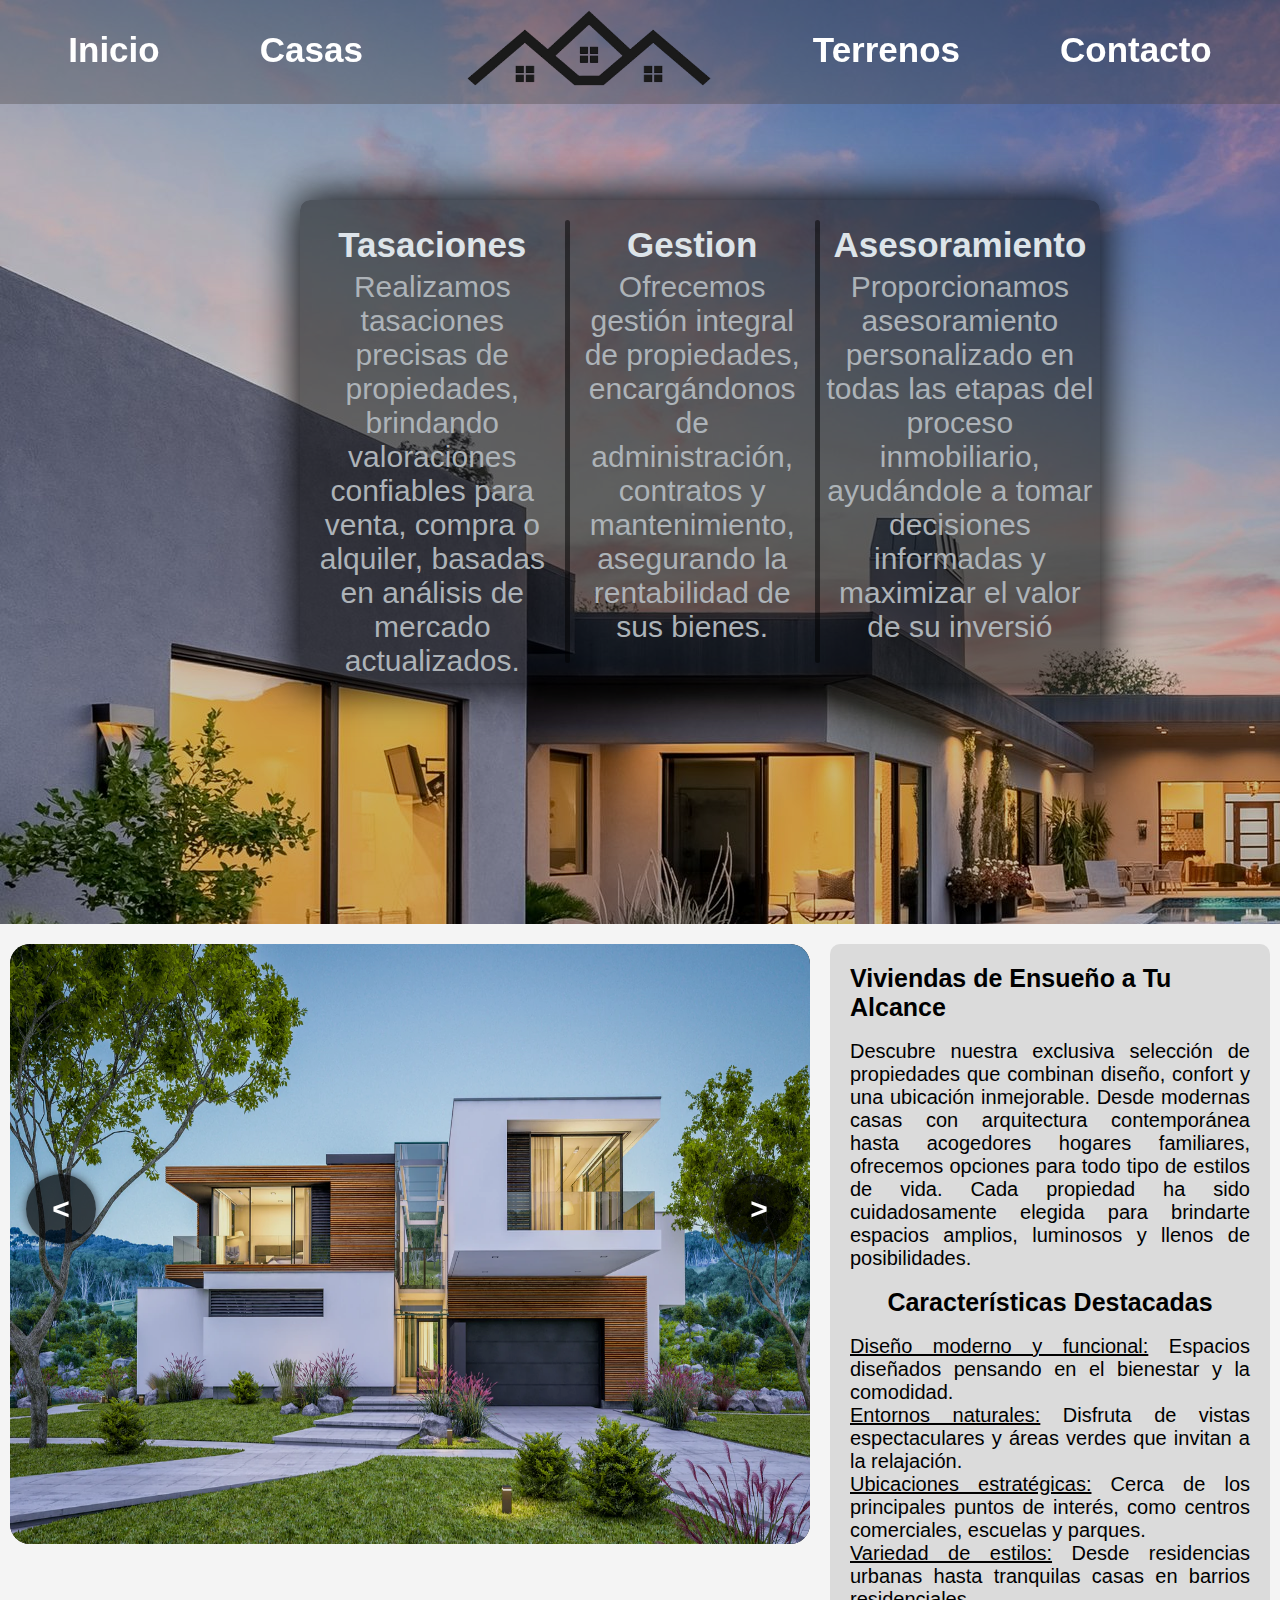
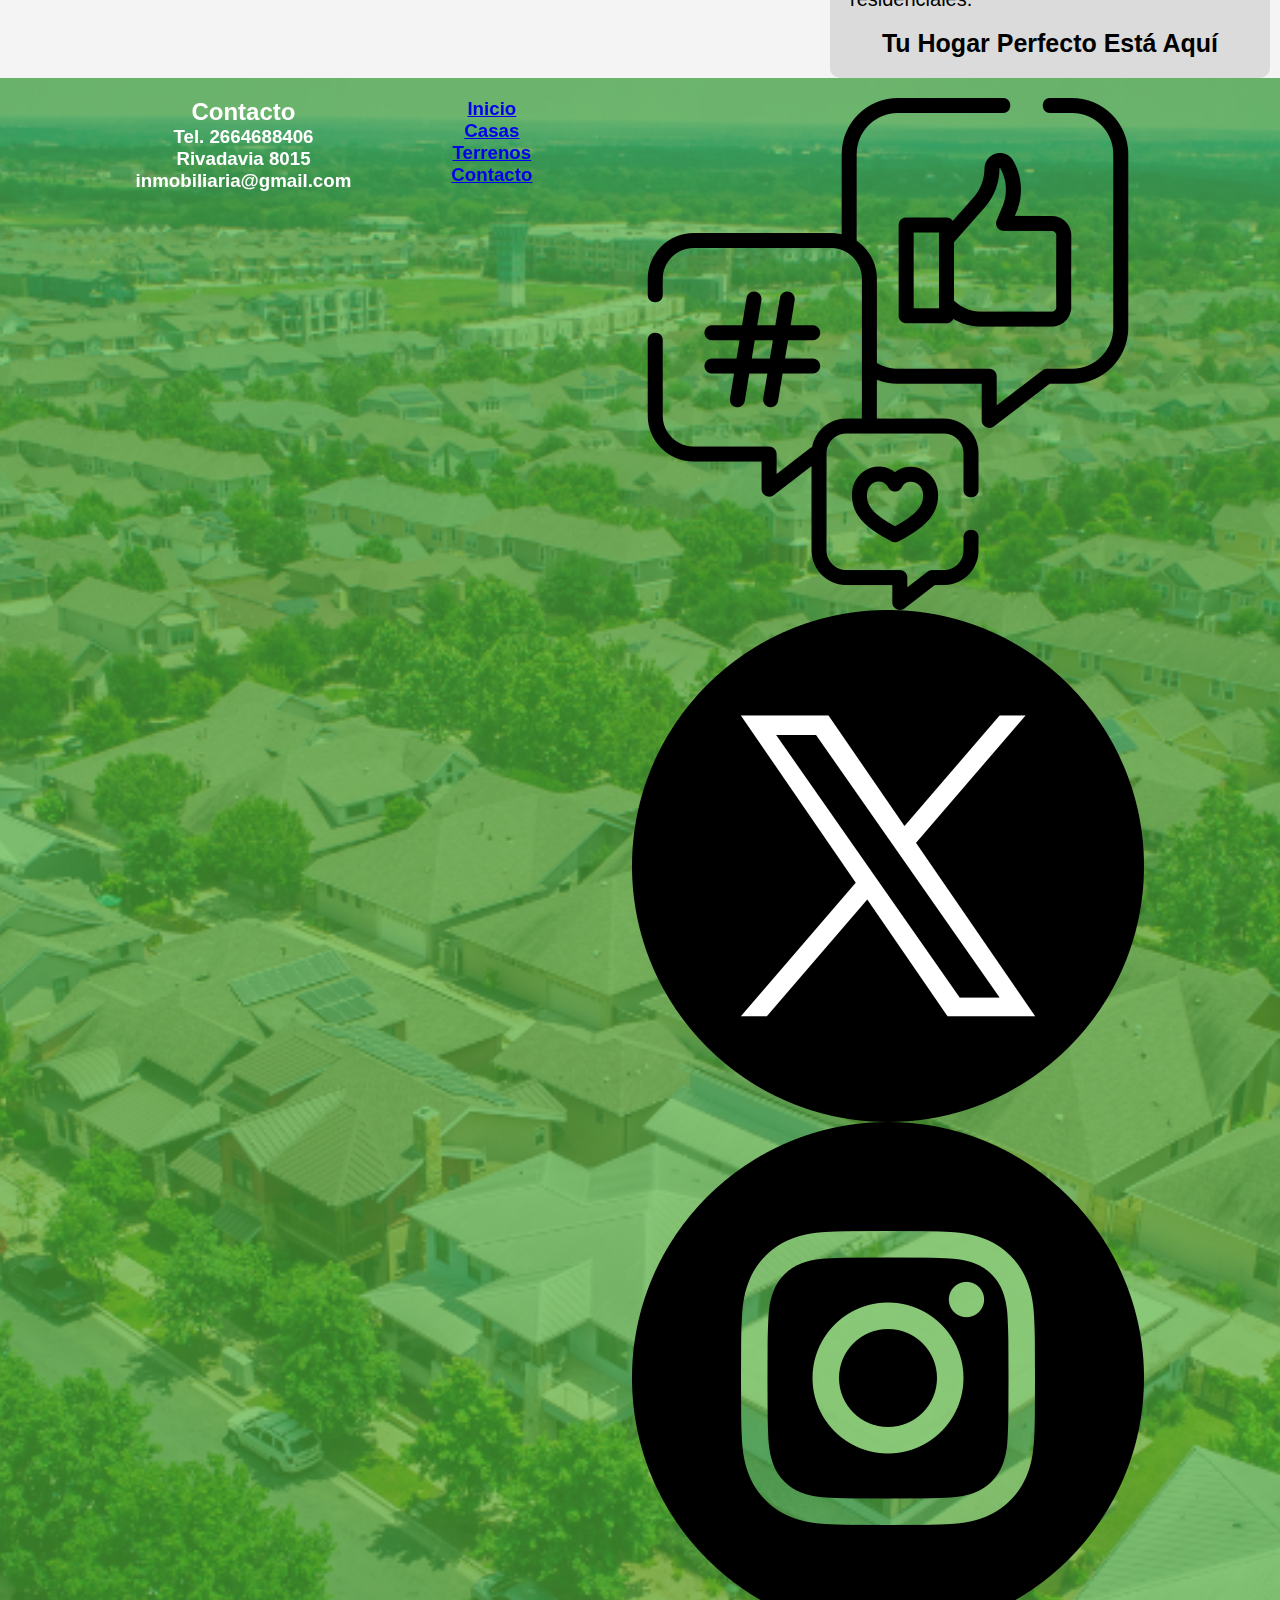
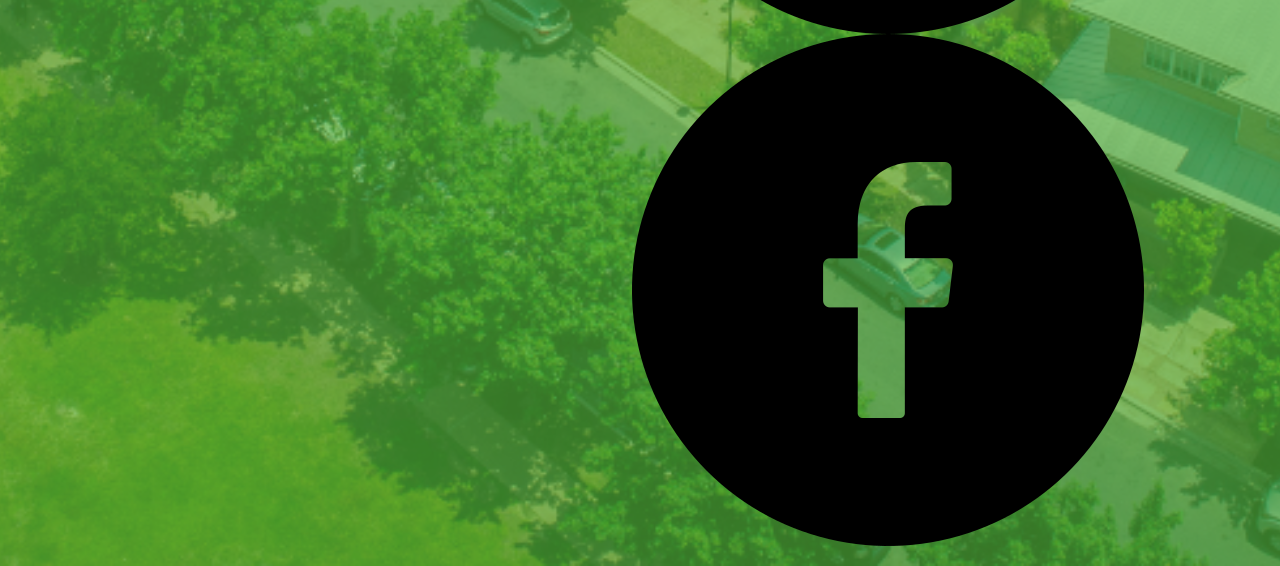
<file: index.html>
<!DOCTYPE html>
<html lang="en">

<head>
    <meta charset="UTF-8">
    <meta name="viewport" content="width=device-width, initial-scale=1.0">
    <title>Inmobiliaria</title>
    <link rel="stylesheet" href="stiles/nav-bar.css">
    <link rel="stylesheet" href="stiles/index.css">
    <link rel="stylesheet" href="stiles/footer.css">
</head>

<body>
    <section class="fondo">
    <header>
        <nav class="navbar">
            <h1 class="navbar__h1"><a class="navbar__h1--link" href="./index.html">Inicio</a></h1>
            <h1 class="navbar__h1"><a class="navbar__h1--link" href="./pages/casas.html">Casas</a></h1>
            <a href="./index.html""><img class="navbar--img" src="./imagenes/logo2.png" alt="logo Inmobiliaria" ></a>
            <h1 class="navbar__h1"><a class="navbar__h1--link" href="./pages/terrenos.html">Terrenos</a></h1>
            <h1 class="navbar__h1"><a class="navbar__h1--link" href="./pages/contacto.html">Contacto</a></h1>
        </nav>
    </header>



        <section class="presentacion">
            

            <div class="presentacion__servicios">
                <div class="presentacion__servicios__sub">
                    <h1 class="presentacion__servicios__sub--h1">
                        Tasaciones
                    </h1>
                    <p class="presentacion__servicios__sub--p">
                        Realizamos tasaciones precisas de propiedades,
                         brindando valoraciones confiables para venta, 
                         compra o alquiler, basadas en análisis de
                          mercado actualizados.
                    </p>
                </div>
                <hr class="divisor">
                    <div class="presentacion__servicios__sub">
                        <h1 class="presentacion__servicios__sub--h1">
                            Gestion
                        </h1>
                        <p class="presentacion__servicios__sub--p">
                            Ofrecemos gestión integral de propiedades, 
                            encargándonos de administración, contratos y 
                            mantenimiento, asegurando la rentabilidad de sus bienes.
                        </p>
                    </div>
                    <hr class="divisor">
                    <div class="presentacion__servicios__sub">
                        <h1 class="presentacion__servicios__sub--h1">
                            Asesoramiento
                        </h1>
                        <p class="presentacion__servicios__sub--p">
                            Proporcionamos asesoramiento personalizado en todas las etapas del proceso
                             inmobiliario, ayudándole a tomar decisiones informadas y
                              maximizar el valor de su inversió
                        </p>
                    </div>
            </div>
        </section>

    </section>
    
        <section class="destacados">
            <div class="destacados__contenedor">
                <div class="destacados__contenedor--boton atras">
                    &#62
                </div>
                <div class="destacados__contenedor--boton adelante">
                    &#60
                </div>
                <img class="destacados__contenedor--img imagenes" src="./imagenes/casa1.webp" alt=""/>
            </div>


            <div class="destacados__titulo">
                <h1 class="destacados__titulo--h1">
                    Viviendas de Ensueño a Tu Alcance
                </h1>
                <br>
                <p class="destacados__titulo--p" style="text-align: justify;">
                    Descubre nuestra exclusiva selección de propiedades que combinan diseño, confort y una ubicación inmejorable.
                    Desde modernas casas con arquitectura contemporánea hasta acogedores hogares familiares,
                    ofrecemos opciones para todo tipo de estilos de vida.
                    Cada propiedad ha sido cuidadosamente elegida para brindarte espacios amplios, luminosos y llenos de posibilidades.
                </p>
                <br>
                <h2>
                    Características Destacadas
                </h2>
                <br>
                <ul style="text-align: justify;">
                    <li><u>Diseño moderno y funcional:</u> Espacios diseñados pensando en el bienestar y la comodidad.</li>
                    <li><u>Entornos naturales:</u> Disfruta de vistas espectaculares y áreas verdes que invitan a la relajación.</li>
                    <li><u>Ubicaciones estratégicas:</u> Cerca de los principales puntos de interés, como centros comerciales, escuelas y parques.</li>
                    <li><u>Variedad de estilos:</u> Desde residencias urbanas hasta tranquilas casas en barrios residenciales.</li>
                </ul>
                <br>
                <h2>Tu Hogar Perfecto Está Aquí</h2>
            </div>
        </section>

    <footer>
       <div class="contacto">
            <h2>
                Contacto
            </h2>
            <h3>
                Tel. 2664688406
            </h3>
            <h3>
                    Rivadavia 8015 
            </h3>
            <h3>
                inmobiliaria@gmail.com
            </h3>
       </div>
       <div class="paginas">
        <h3>
            <a href="./index.html">Inicio</a>
        </h3>
        <h3>
            <a href="./pages/casas.html">Casas</a>
        </h3>
        <h3>
            <a href="./pages/terrenos.html">Terrenos</a>
        </h3>
        <h3>
            <a href="./pages/contacto.html">Contacto</a>
        </h3>
   </div>
       <div class="redes"> 
             <img src="imagenes/social-media.png" alt="">
            <img src="imagenes/twitter.png" alt="">
            <img src="imagenes/instagram.png" alt="">
            <img src="imagenes/facebook.png" alt="">
       </div>
    </footer>

    <script src="javaScript/slide.js"></script>
</body>

</html>
</file>
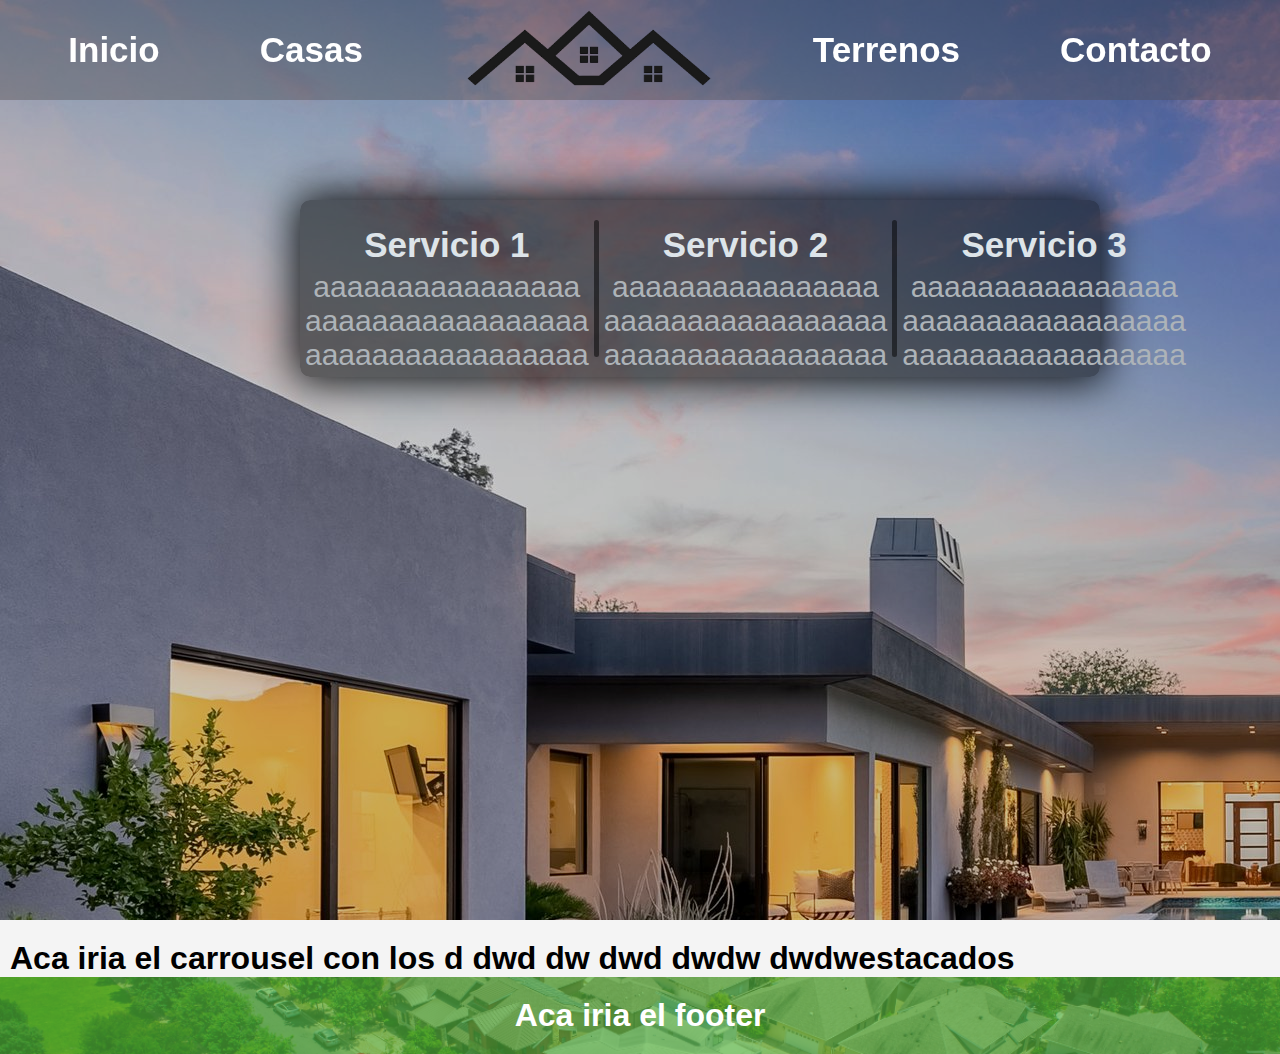
<file: pages/index.html>
<!DOCTYPE html>
<html lang="en">

<head>
    <meta charset="UTF-8">
    <meta name="viewport" content="width=device-width, initial-scale=1.0">
    <title>Inmobiliaria</title>
    <link rel="stylesheet" href="../stiles/nav-bar.css">
    <link rel="stylesheet" href="../stiles/index.css">
    <link rel="stylesheet" href="../stiles/footer.css">
</head>

<body>
    <section class="fondo">
    <header>
        <nav class="navbar">
            <h1 class="navbar__h1"><a class="navbar__h1--link" href="./index.html">Inicio</a></h1>
            <h1 class="navbar__h1"><a class="navbar__h1--link" href="./casas.html">Casas</a></h1>
            <img class="navbar--img" src="../imagenes/logo2.png" alt="logo Inmobiliaria">
            <h1 class="navbar__h1"><a class="navbar__h1--link" href="./terrenos.html">Terrenos</a></h1>
            <h1 class="navbar__h1"><a class="navbar__h1--link" href="./contacto.html">Contacto</a></h1>
        </nav>
    </header>



        <section class="presentacion">
            

            <div class="presentacion__servicios">
                <div class="presentacion__servicios__sub">
                    <h1 class="presentacion__servicios__sub--h1">
                        Servicio 1
                    </h1>
                    <p class="presentacion__servicios__sub--p">
                        aaaaaaaaaaaaaaaa
                        aaaaaaaaaaaaaaaaa
                        aaaaaaaaaaaaaaaaa
                    </p>
                </div>
                <hr class="divisor">
                    <div class="presentacion__servicios__sub">
                        <h1 class="presentacion__servicios__sub--h1">
                            Servicio 2
                        </h1>
                        <p class="presentacion__servicios__sub--p">
                            aaaaaaaaaaaaaaaa
                        aaaaaaaaaaaaaaaaa
                        aaaaaaaaaaaaaaaaa
                        </p>
                    </div>
                    <hr class="divisor">
                    <div class="presentacion__servicios__sub">
                        <h1 class="presentacion__servicios__sub--h1">
                            Servicio 3
                        </h1>
                        <p class="presentacion__servicios__sub--p">
                            aaaaaaaaaaaaaaaa
                            aaaaaaaaaaaaaaaaa
                            aaaaaaaaaaaaaaaaa
                        </p>
                    </div>
            </div>
        </section>

    </section>
        <section class="destacados">
            <h1>Aca iria el carrousel con los d
                dwd
                dw
                dwd
                dwdw
                dwdwestacados</h1>
        </section>




    <footer>
        <h1>Aca iria el footer</h1>
    </footer>
</body>

</html>
</file>
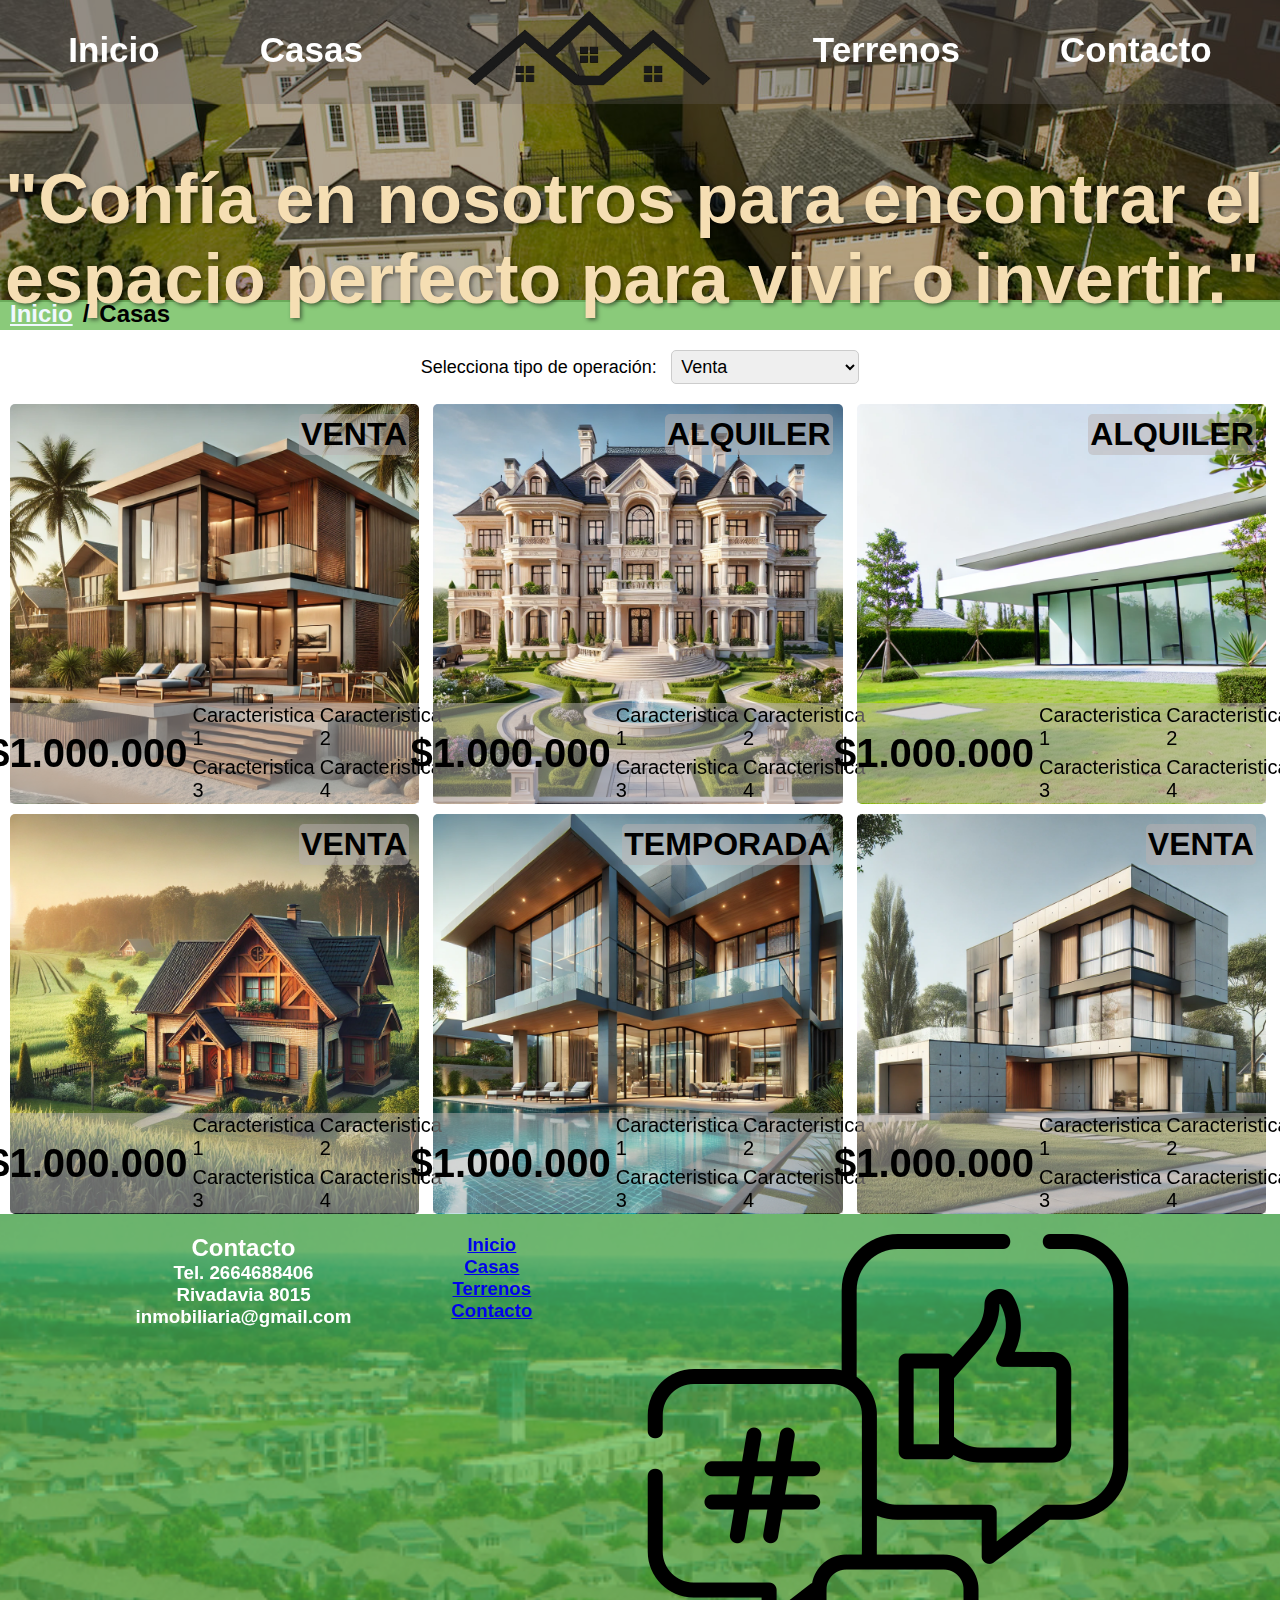
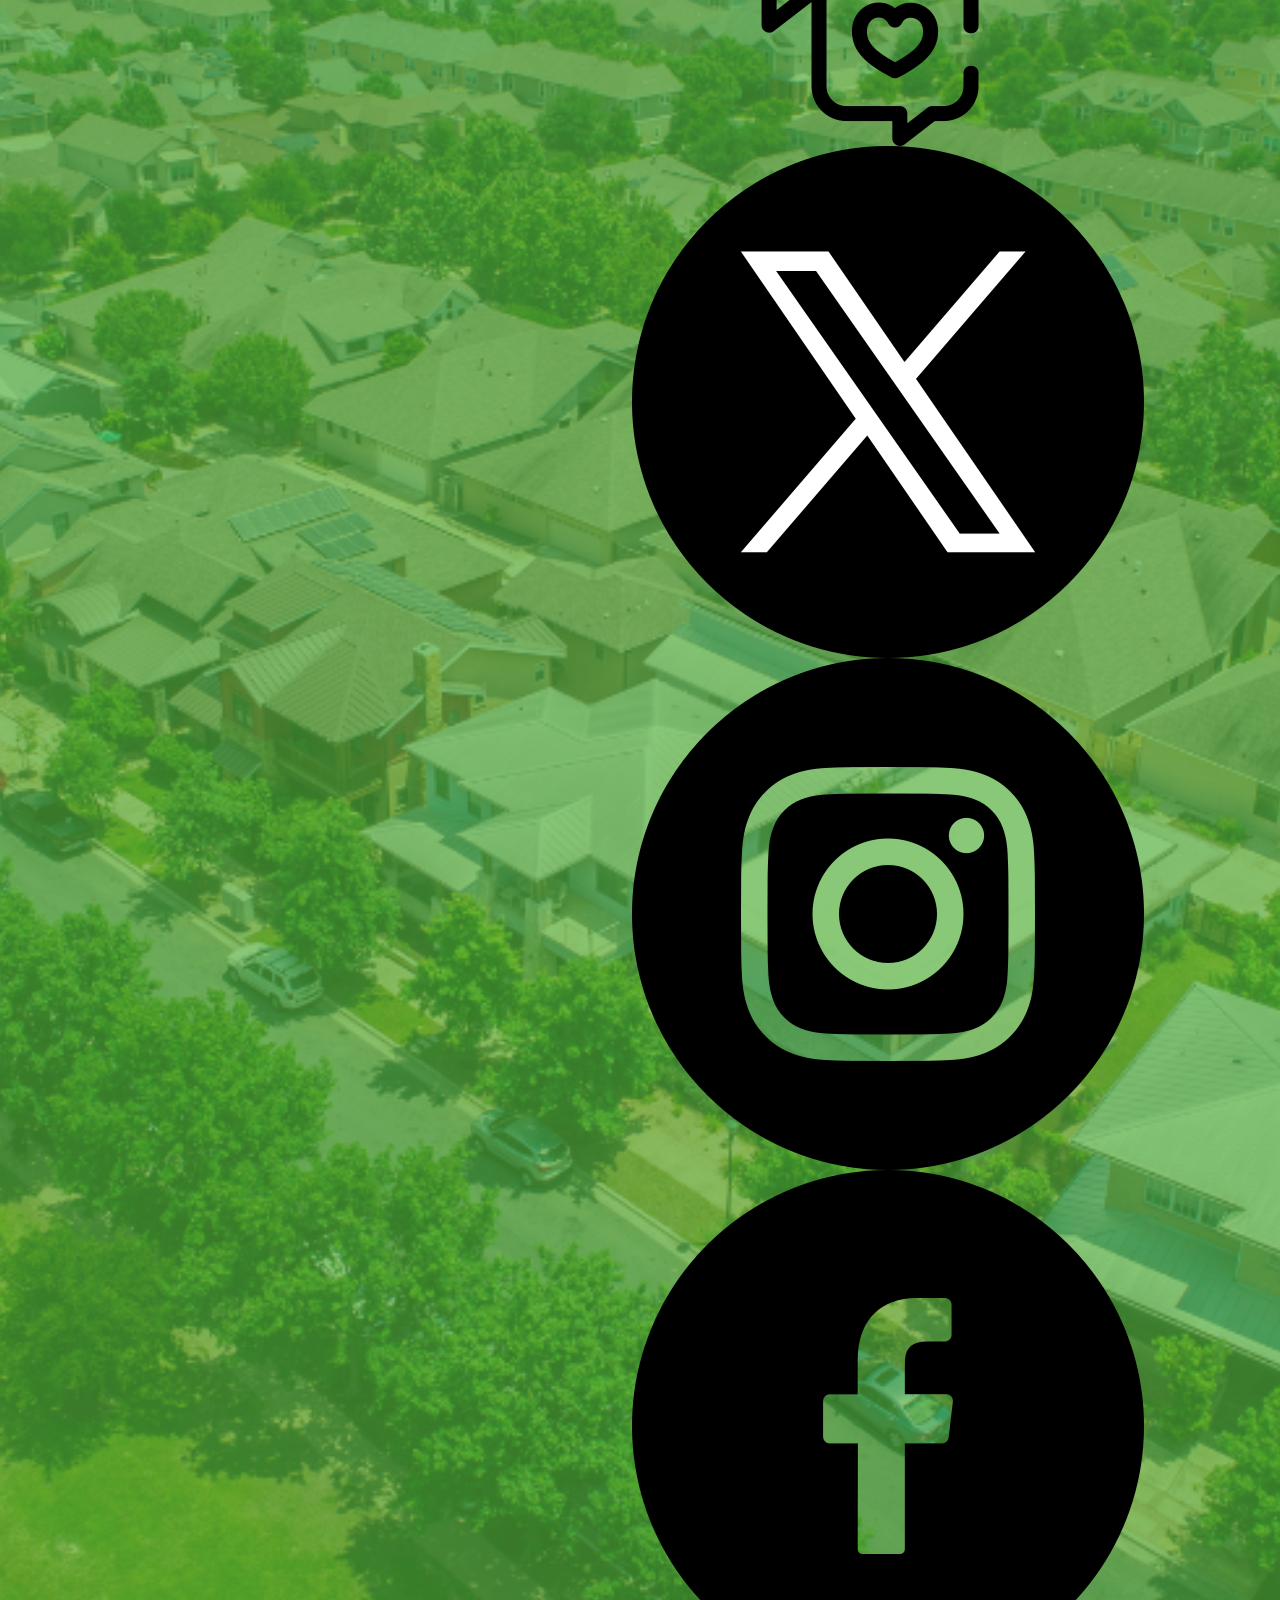
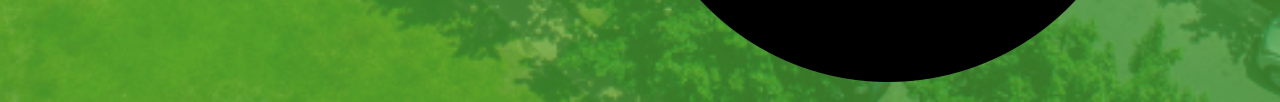
<file: pages/casas.html>
<!DOCTYPE html>
<html lang="en">

<head>
    <meta charset="UTF-8">
    <meta name="viewport" content="width=device-width, initial-scale=1.0">
    <title>Inmobiliaria</title>
    <link rel="stylesheet" href="../stiles/footer.css">
    <link rel="stylesheet" href="../stiles/nav-bar.css">
    <link rel="stylesheet" href="../stiles/casas.css">
</head>

<body>
    <section class="portada">
        <header>
            <nav class="navbar">
                <h1 class="navbar__h1"><a class="navbar__h1--link" href="../index.html">Inicio</a></h1>
                <h1 class="navbar__h1"><a class="navbar__h1--link" href="./casas.html">Casas</a></h1>
                <a href="../index.html""><img class="navbar--img" src="../imagenes/logo2.png" alt="logo Inmobiliaria" ></a>
                <h1 class="navbar__h1"><a class="navbar__h1--link" href="./terrenos.html">Terrenos</a></h1>
                <h1 class="navbar__h1"><a class="navbar__h1--link" href="./contacto.html">Contacto</a></h1>
            </nav>
        </header>
        <section class="portada__titulo">
            <h1>"Confía en nosotros para encontrar el espacio perfecto para vivir o invertir."</h1>
        </section>
    </section>
    
    <main>
            <div class="pagina">
                <h2><a href="../index.html">Inicio</a></h2>
                <h2>/</h2>
                <h2>Casas</h2>
            </div>

            
        <!-- Formulario con el desplegable para seleccionar tipo de operación -->
        <section class="formulario-operacion">
            <form>
                <label for="tipo-operacion">Selecciona tipo de operación:</label>
                <select id="tipo-operacion" name="tipo-operacion">
                    <option value="venta">Venta</option>
                    <option value="alquiler">Alquiler</option>
                    <option value="alquiler-temporario">Alquiler Temporario</option>
                </select>
            </form>
        </section>


            
        <section class="plantilla">
            
            <div class="plantilla__divisor plantUno">
                <img src="../imagenes/casaA.webp" alt=""
                    class="plantilla__divsor--img" />
                <div class="plantilla__divisor__tipo">
                    <h1 class="plantilla__divisor__tipo--titulo">
                        VENTA
                    </h1>
                </div>
                <div class="plantilla__divisor__sub">
                    <h1 class="plantilla__divisor__sub--precio">
                        $1.000.000
                    </h1>
                    <p class="plantilla__divisor__sub--caracterisca uno">
                        Caracteristica 1
                    </p>
                    <p class="plantilla__divisor__sub--caracterisca dos">
                        Caracteristica 2
                    </p>
                    <p class="plantilla__divisor__sub--caracterisca tres">
                        Caracteristica 3
                    </p>
                    <p class="plantilla__divisor__sub--caracterisca cuatro">
                        Caracteristica 4
                    </p>
                </div>
            </div>
            <div class="plantilla__divisor plantDos">
                <img src="../imagenes/casaB.webp" alt=""
                    class="plantilla__divsor--img" />
                <div class="plantilla__divisor__tipo">
                    <h1 class="plantilla__divisor__tipo--titulo">
                        ALQUILER
                    </h1>
                </div>
                <div class="plantilla__divisor__sub">
                    <h1 class="plantilla__divisor__sub--precio">
                        $1.000.000
                    </h1>
                    <p class="plantilla__divisor__sub--caracterisca uno">
                        Caracteristica 1
                    </p>
                    <p class="plantilla__divisor__sub--caracterisca dos">
                        Caracteristica 2
                    </p>
                    <p class="plantilla__divisor__sub--caracterisca tres">
                        Caracteristica 3
                    </p>
                    <p class="plantilla__divisor__sub--caracterisca cuatro">
                        Caracteristica 4
                    </p>
                </div>
            </div>
            <div class="plantilla__divisor plantTres">
                <img src="../imagenes/casaC.webp" alt=""
                    class="plantilla__divsor--img" />
                <div class="plantilla__divisor__tipo">
                    <h1 class="plantilla__divisor__tipo--titulo">
                        ALQUILER
                    </h1>
                </div>
                <div class="plantilla__divisor__sub">
                    <h1 class="plantilla__divisor__sub--precio">
                        $1.000.000
                    </h1>
                    <p class="plantilla__divisor__sub--caracterisca uno">
                        Caracteristica 1
                    </p>
                    <p class="plantilla__divisor__sub--caracterisca dos">
                        Caracteristica 2
                    </p>
                    <p class="plantilla__divisor__sub--caracterisca tres">
                        Caracteristica 3
                    </p>
                    <p class="plantilla__divisor__sub--caracterisca cuatro">
                        Caracteristica 4
                    </p>
                </div>
            </div>
            <div class="plantilla__divisor plantCuatro">
                <img src="../imagenes/casaD.webp" alt=""
                    class="plantilla__divsor--img" />
                <div class="plantilla__divisor__tipo">
                    <h1 class="plantilla__divisor__tipo--titulo">
                        VENTA
                    </h1>
                </div>
                <div class="plantilla__divisor__sub">
                    <h1 class="plantilla__divisor__sub--precio">
                        $1.000.000
                    </h1>
                    <p class="plantilla__divisor__sub--caracterisca uno">
                        Caracteristica 1
                    </p>
                    <p class="plantilla__divisor__sub--caracterisca dos">
                        Caracteristica 2
                    </p>
                    <p class="plantilla__divisor__sub--caracterisca tres">
                        Caracteristica 3
                    </p>
                    <p class="plantilla__divisor__sub--caracterisca cuatro">
                        Caracteristica 4
                    </p>
                </div>
            </div>
            <div class="plantilla__divisor plantCinco">
                <img src="../imagenes/casaE.webp" alt=""
                    class="plantilla__divsor--img" />
                <div class="plantilla__divisor__tipo">
                    <h1 class="plantilla__divisor__tipo--titulo">
                        TEMPORADA
                    </h1>
                </div>
                <div class="plantilla__divisor__sub">
                    <h1 class="plantilla__divisor__sub--precio">
                        $1.000.000
                    </h1>
                    <p class="plantilla__divisor__sub--caracterisca uno">
                        Caracteristica 1
                    </p>
                    <p class="plantilla__divisor__sub--caracterisca dos">
                        Caracteristica 2
                    </p>
                    <p class="plantilla__divisor__sub--caracterisca tres">
                        Caracteristica 3
                    </p>
                    <p class="plantilla__divisor__sub--caracterisca cuatro">
                        Caracteristica 4
                    </p>
                </div>
            </div>

            <div class="plantilla__divisor plantSeis">
                <img src="../imagenes/casaF.webp" alt=""
                    class="plantilla__divsor--img" />
                    
                <div class="plantilla__divisor__tipo">
                    <h1 class="plantilla__divisor__tipo--titulo">
                        VENTA
                    </h1>
                </div>

                <div class="plantilla__divisor__sub">
                    <h1 class="plantilla__divisor__sub--precio">
                        $1.000.000
                    </h1>
                    <p class="plantilla__divisor__sub--caracterisca uno">
                        Caracteristica 1
                    </p>
                    <p class="plantilla__divisor__sub--caracterisca dos">
                        Caracteristica 2
                    </p>
                    <p class="plantilla__divisor__sub--caracterisca tres">
                        Caracteristica 3
                    </p>
                    <p class="plantilla__divisor__sub--caracterisca cuatro">
                        Caracteristica 4
                    </p>
                </div>
            </div>
            
        </section>
    </main>
    
    <footer>
        <div class="contacto">
            <h2>
                Contacto
            </h2>
            <h3>
                Tel. 2664688406
            </h3>
            <h3>
                Rivadavia 8015
            </h3>
            <h3>
                inmobiliaria@gmail.com
            </h3>
        </div>
        <div class="paginas">
            <h3>
                <a href="../index.html">Inicio</a>
            </h3>
            <h3>
                <a href="./casas.html">Casas</a>
            </h3>
            <h3>
                <a href="./terrenos.html">Terrenos</a>
            </h3>
            <h3>
                <a href="./contacto.html">Contacto</a>
            </h3>
        </div>
        <div class="redes">
            <img src="../imagenes/social-media.png" alt="">
            <img src="../imagenes/twitter.png" alt="">
            <img src="../imagenes/instagram.png" alt="">
            <img src="../imagenes/facebook.png" alt="">
        </div>
    </footer>
</body>

</html>
</file>
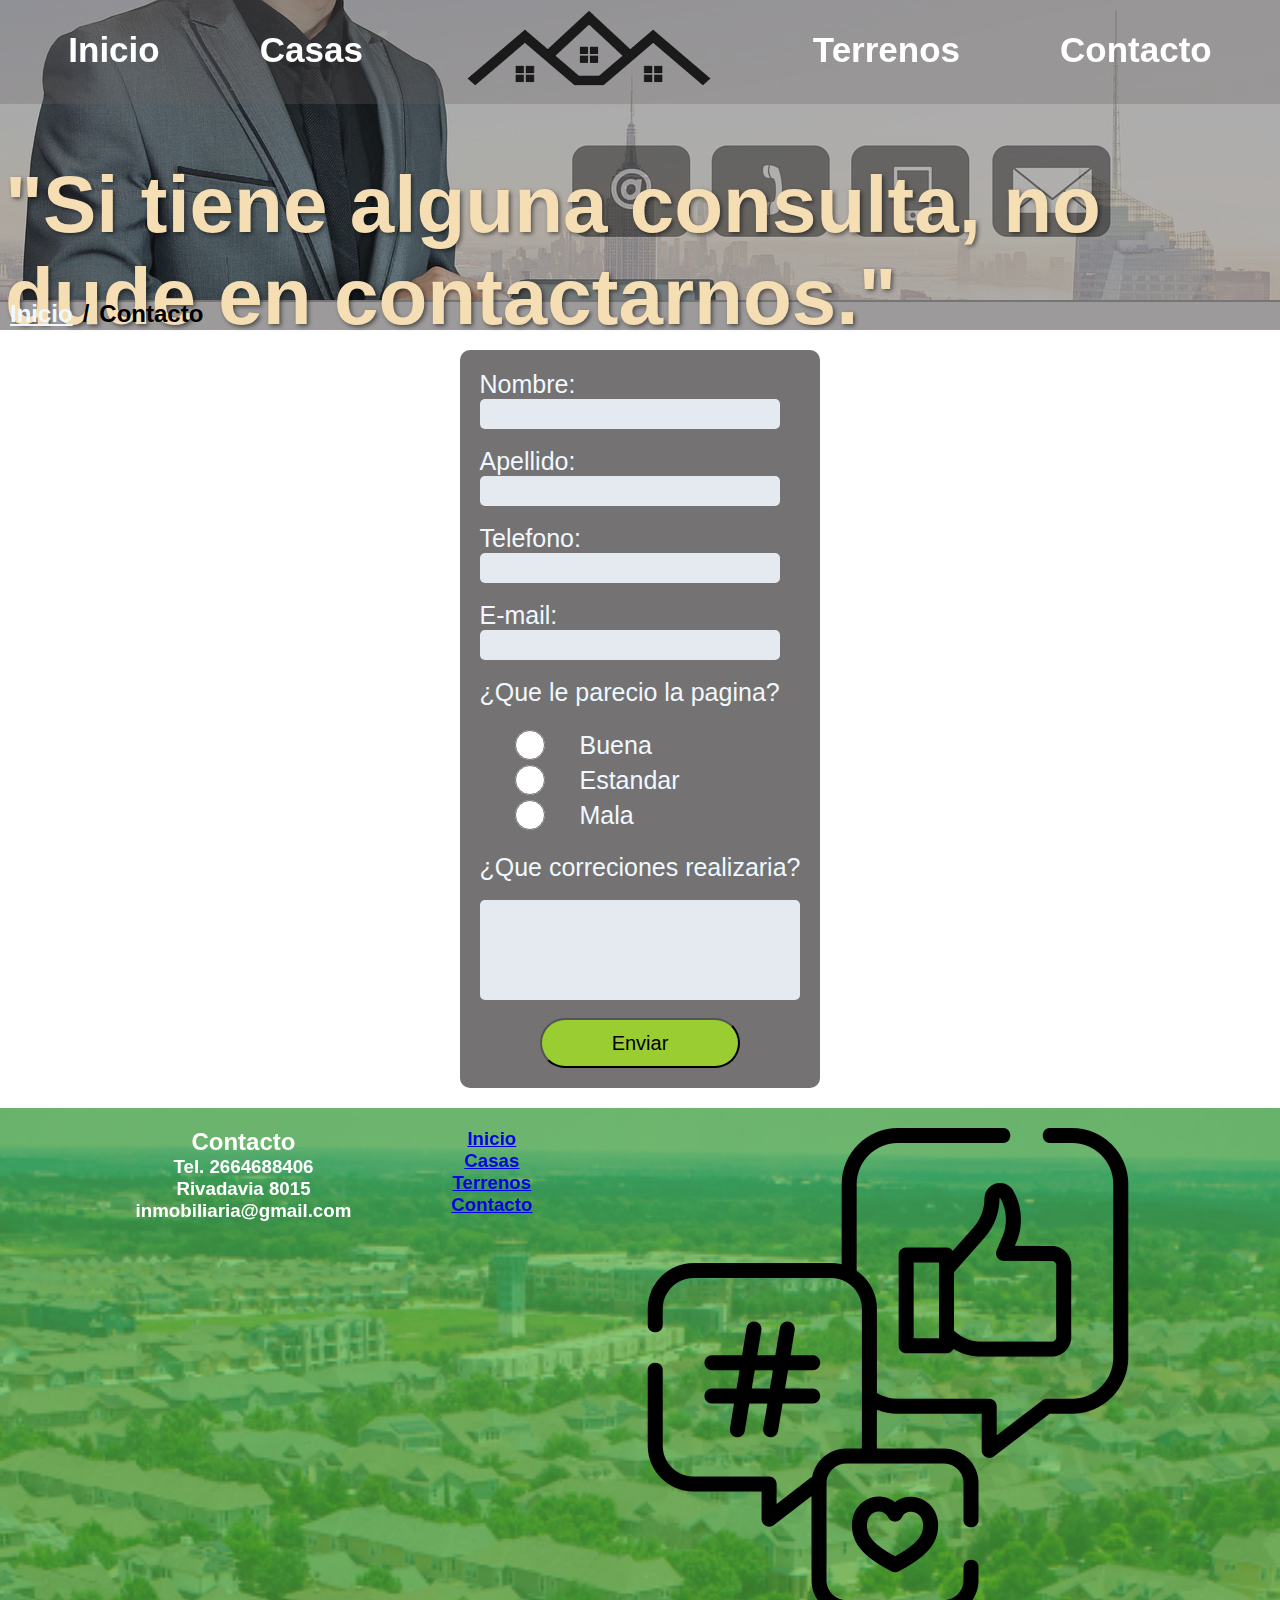
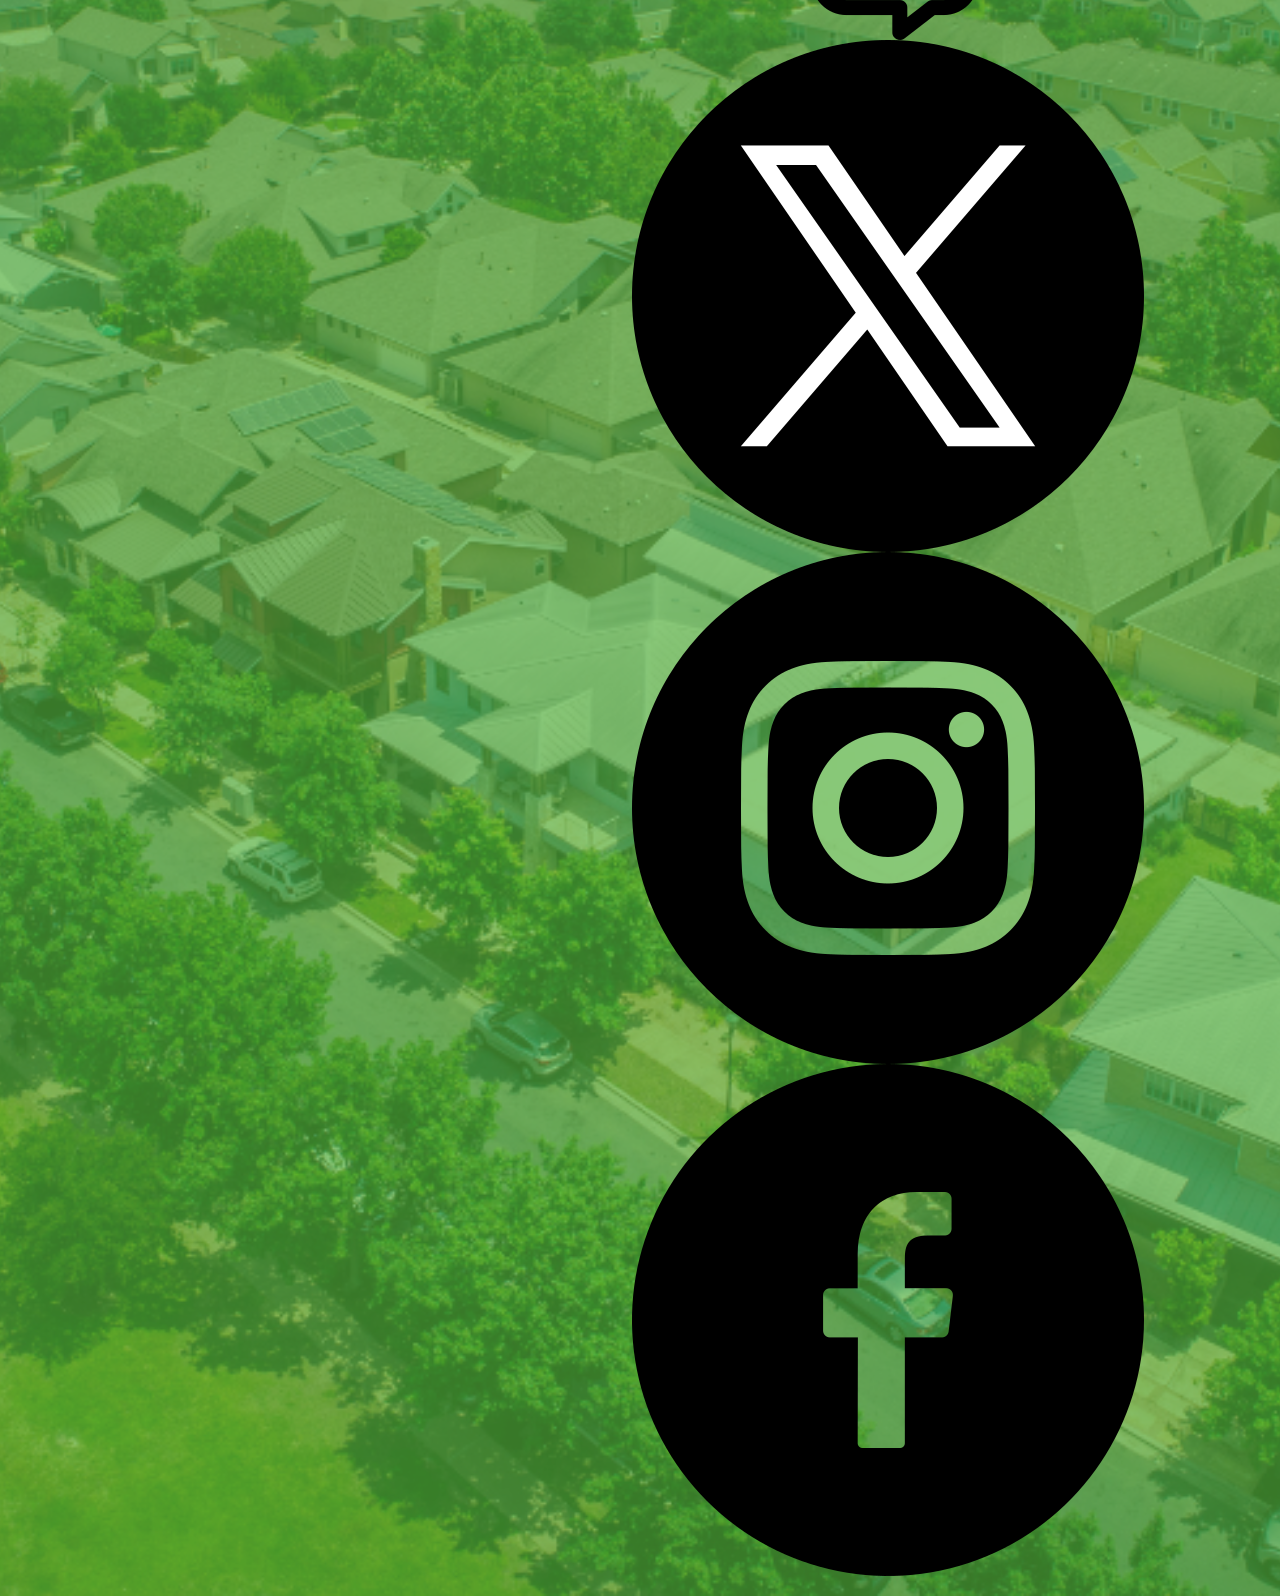
<file: pages/contacto.html>
<!DOCTYPE html>
<html lang="en">

<head>
    <meta charset="UTF-8">
    <meta name="viewport" content="width=device-width, initial-scale=1.0">
    <title>Inmobiliaria</title>
    <link rel="stylesheet" href="../stiles/nav-bar.css">
    <link rel="stylesheet" href="../stiles/contaco.css">
    <link rel="stylesheet" href="../stiles/footer.css">
</head>

<body>
    <section class="portada">
        <header>
            <nav class="navbar">
                <h1 class="navbar__h1"><a class="navbar__h1--link" href="../index.html">Inicio</a></h1>
                <h1 class="navbar__h1"><a class="navbar__h1--link" href="./casas.html">Casas</a></h1>
                <a href="../index.html""><img class="navbar--img" src="../imagenes/logo2.png" alt="logo Inmobiliaria" ></a>
                <h1 class="navbar__h1"><a class="navbar__h1--link" href="./terrenos.html">Terrenos</a></h1>
                <h1 class="navbar__h1"><a class="navbar__h1--link" href="./contacto.html">Contacto</a></h1>
            </nav>
        </header>
        <section class="portada__titulo">
            <h1>"Si tiene alguna consulta, no dude en contactarnos."</h1>
        </section>
    </section>

    <main>
        <div class="pagina">
            <h2><a href="../index.html">Inicio</a></h2>
            <h2>/</h2>
            <h2>Contacto</h2>
        </div>

        <div id="form">
        <section class="formulario">

            <form action="" autocomplete="off" novalidate onsubmit="return validar()">
                <label for="nombre">
                    Nombre:
                </label>
                <input type="text" name="" id="nombre" onfocus= "limpiar(event)">
                <span style="display: none;" id="errorNombre" >*Se debe colocar un nombre</span>

                <br>

                <label for="apellido">
                    Apellido:
                </label>
                <input type="text" name="apellido" id="apellido" onfocus= "limpiar(event)">
                <span style="display: none;" id="errorApellido" >*Se debe colocar un apellido</span>
                <br>

                <label for="telefono">
                    Telefono:
                </label>
                <input type="number" name="telefono" id="telefono" onfocus= "limpiar(event)">
                <span style="display: none;" id="errorTelefono" >*Numero invalido</span>

                <br>

                <label for="mail">
                    E-mail:
                </label>
                <input type="email" name="mail" id="mail" onfocus= "limpiar(event)">
                <span style="display: none;" id="errorMail" >*e-mail invalido</span>

                <br>
            <div class="grupo">
                <label for="opinion">
                    ¿Que le parecio la pagina?
                </label>

                <br>

                <label for="buena">
                    <input class="radio" type="radio" name="opinion" id="buena" value="buena">
                    Buena
                </label>

                <label for="estandar">
                    <input class="radio" type="radio" name="opinion" id="estandar" value="estandar">
                    Estandar
                </label>

                <label for="mala">
                    <input class="radio" type="radio" name="opinion" id="mala" value="mala">
                    Mala
                </label>

            </div>
            
                <br>

                <label for="correccion">
                    ¿Que correciones realizaria?
                </label>

                <br>

                <textarea class="correccion" name="correccion" id="correccion"></textarea>
                <br>
                
                <form id="contactoForm" action="" autocomplete="off" novalidate onsubmit="return validar()">
                   
                <button onclick="opacar()" >Enviar</button>
            </form>
            
        </section>
        </div>

        <!-- MOSTRAR RESULTADO -->
         <div style="display: none;" id="confirm" class="confirmar" >
            <br>
            <h2>¿Desea enviar esta respuesta?</h2>
            <div class="respuesta">              
            </div>
            <div class="boton">
                <button  onclick="spawn()" id="si">Si</button>
                <button onclick="eliminar()" id="no">No</button>
            </div>
         </div>
         
         <div class="data-container" id="dataContainer"> 
            <h2>Datos Ingresados:</h2> 
            <p id="datosIngresados"></p> 
        </div>
         
        <div style="display: none;" id="result" class="resultado">
            <h1>¡Gracias por ayudarnos a mejorar!</h1>
        </div>

        

    </main>

    <footer>
        <div class="contacto">
            <h2>
                Contacto
            </h2>
            <h3>
                Tel. 2664688406
            </h3>
            <h3>
                Rivadavia 8015
            </h3>
            <h3>
                inmobiliaria@gmail.com
            </h3>
        </div>
        <div class="paginas">
            <h3>
                <a href="../index.html">Inicio</a>
            </h3>
            <h3>
                <a href="./casas.html">Casas</a>
            </h3>
            <h3>
                <a href="./terrenos.html">Terrenos</a>
            </h3>
            <h3>
                <a href="./contacto.html">Contacto</a>
            </h3>
        </div>
        <div class="redes">
            <img src="../imagenes/social-media.png" alt="">
            <img src="../imagenes/twitter.png" alt="">
            <img src="../imagenes/instagram.png" alt="">
            <img src="../imagenes/facebook.png" alt="">
        </div>
    </footer>
    <script src="../javaScript/contacto.js"></script>
</body>

</html>
</file>
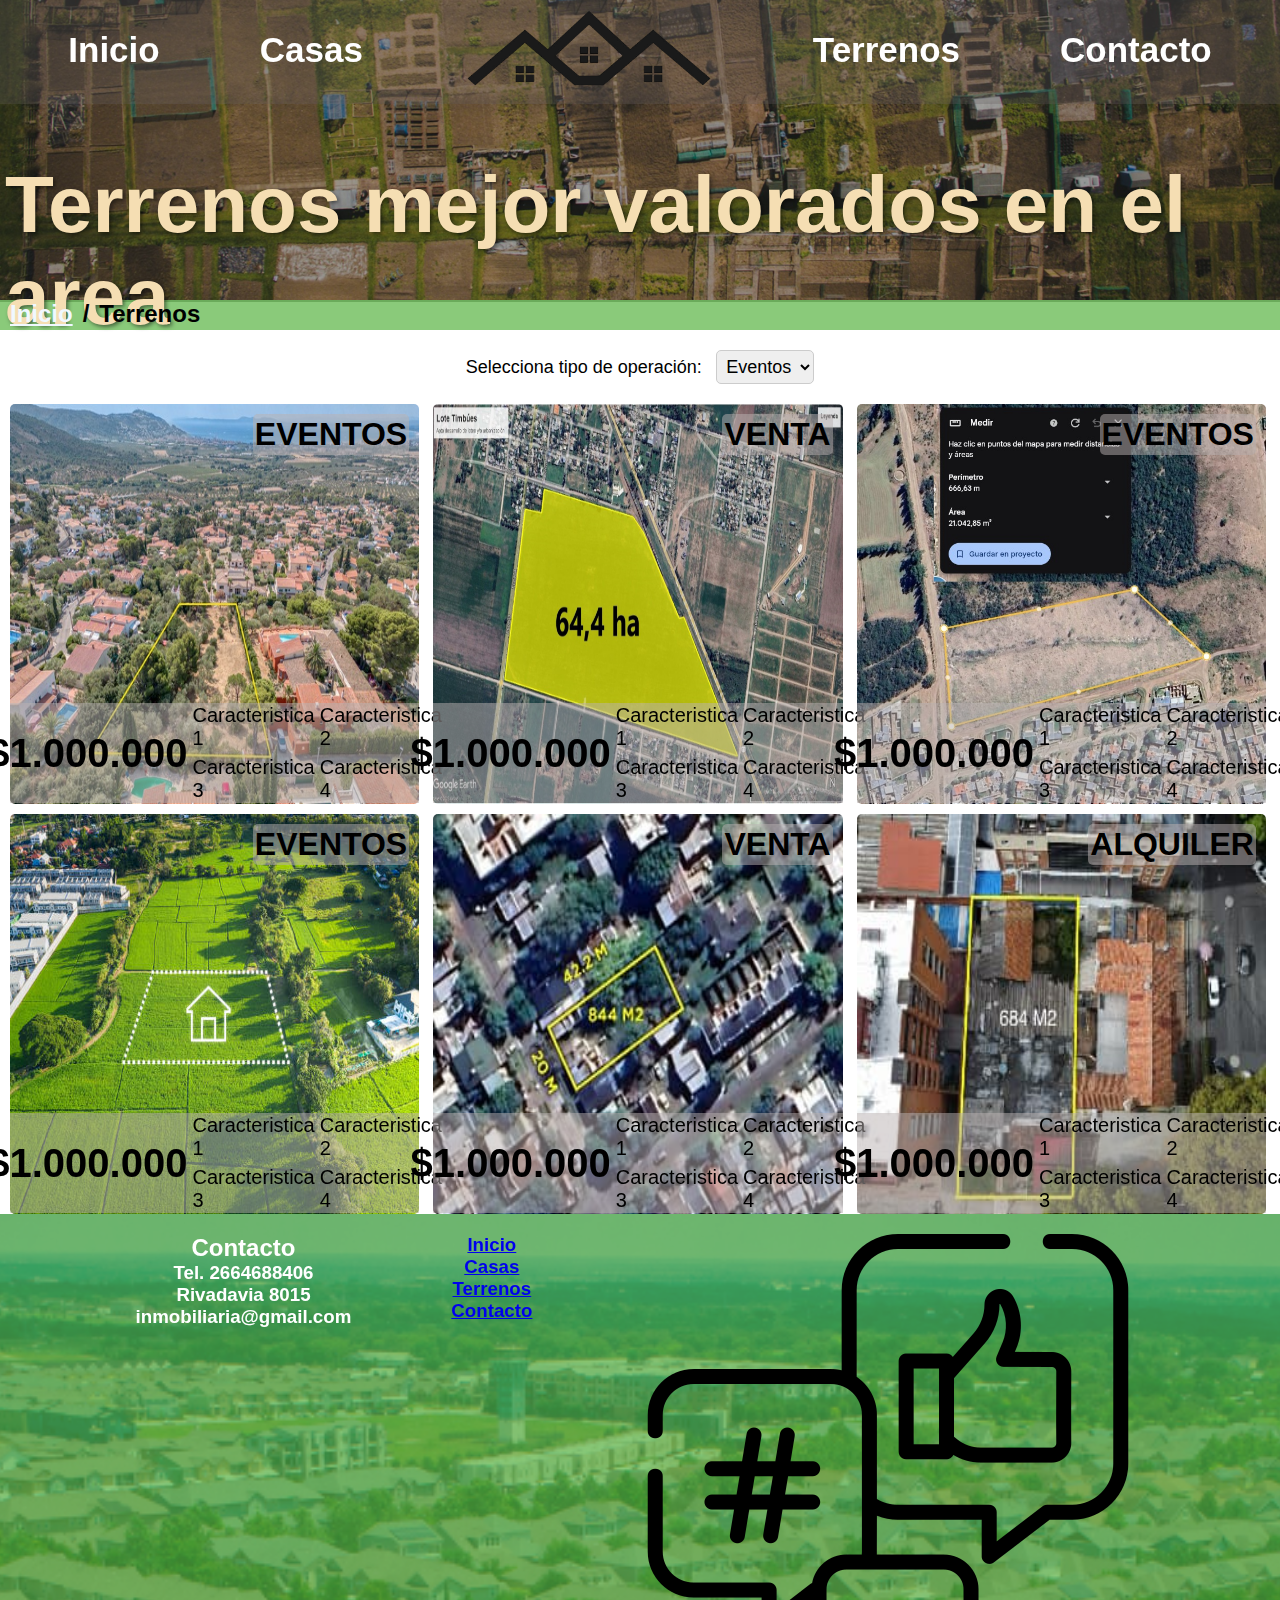
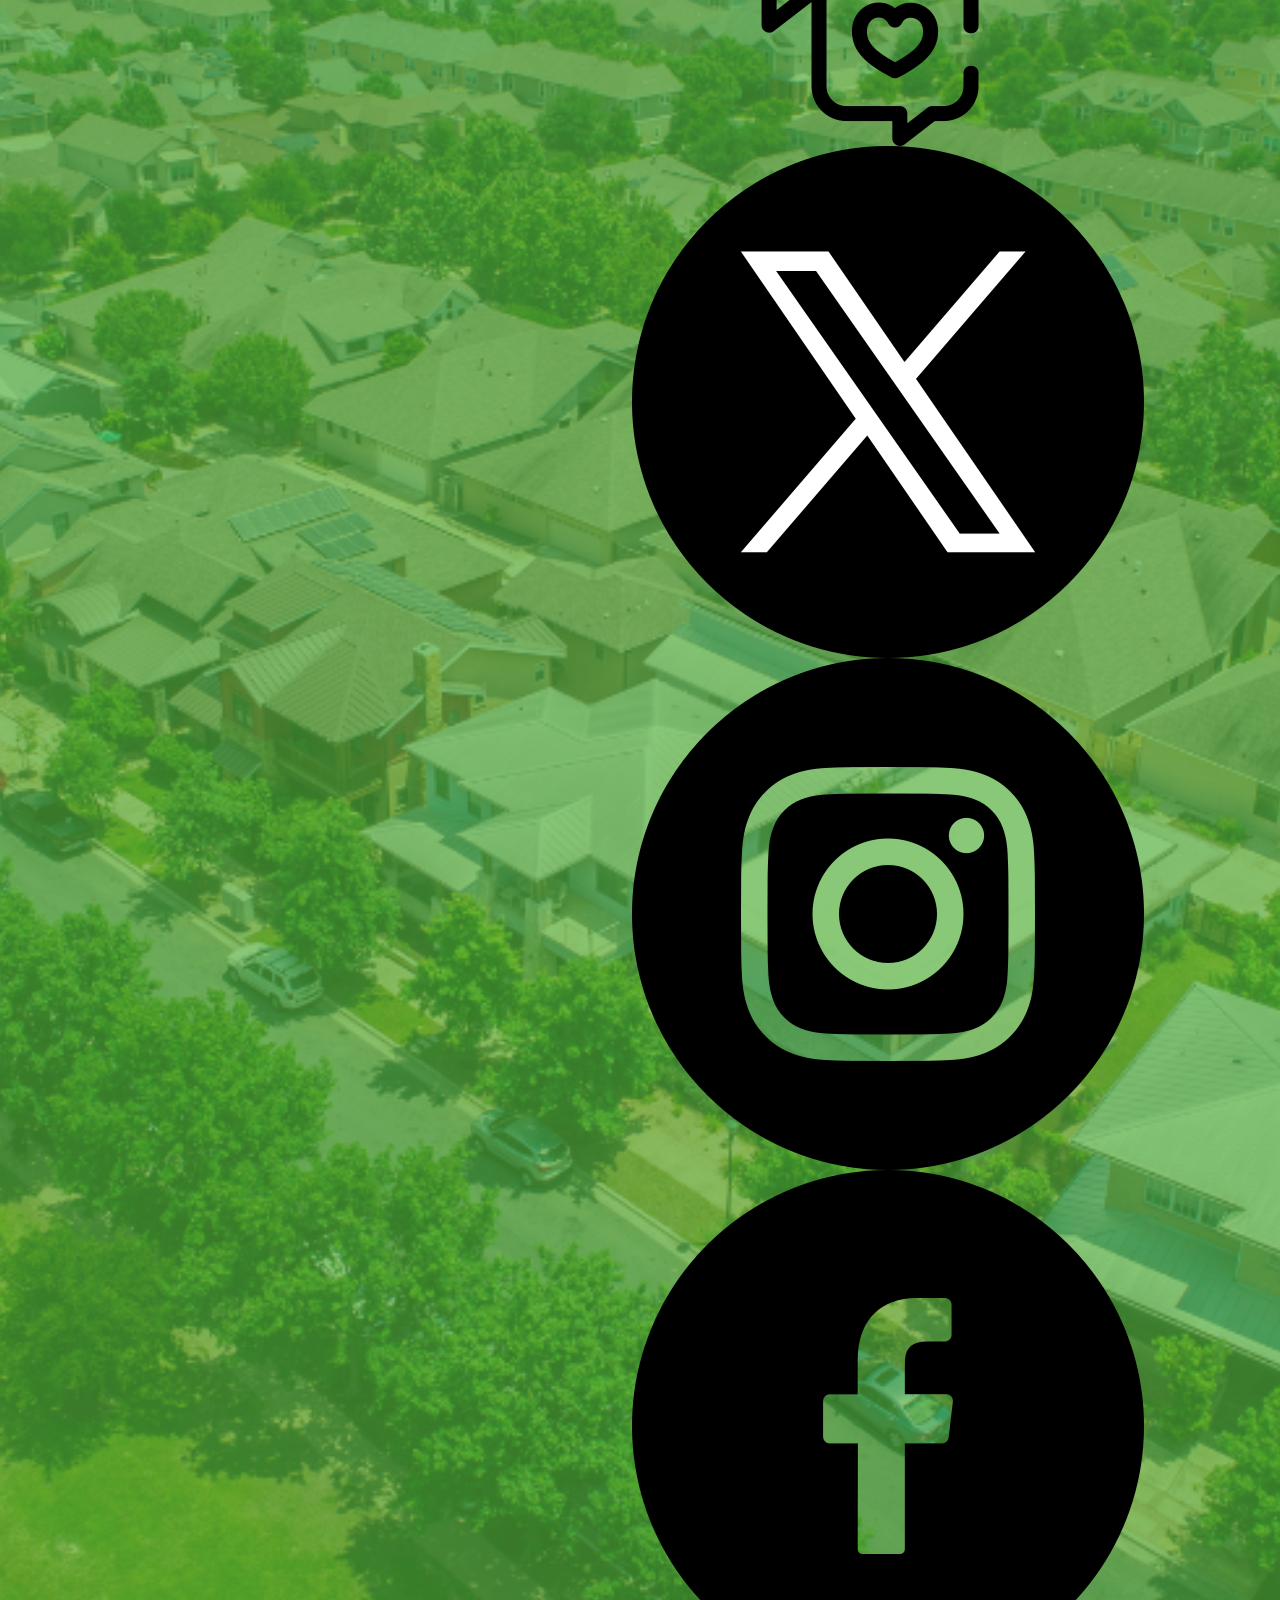
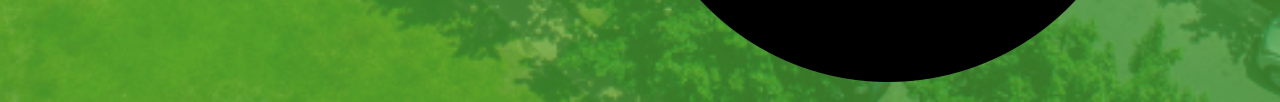
<file: pages/terrenos.html>
<!DOCTYPE html>
<html lang="en">
<head>
    <meta charset="UTF-8">
    <meta name="viewport" content="width=device-width, initial-scale=1.0">
    <title>Inmobiliaria</title>
    <link rel="stylesheet" href="../stiles/nav-bar.css">
    <link rel="stylesheet" href="../stiles/terrenos.css">
    <link rel="stylesheet" href="../stiles/footer.css">
</head>
<body>
    <section class="portada">
        <header>
            <nav class="navbar">
                <h1 class="navbar__h1"><a class="navbar__h1--link" href="../index.html">Inicio</a></h1>
                <h1 class="navbar__h1"><a class="navbar__h1--link" href="./casas.html">Casas</a></h1>
                <a href="../index.html""><img class="navbar--img" src="../imagenes/logo2.png" alt="logo Inmobiliaria" ></a>
                <h1 class="navbar__h1"><a class="navbar__h1--link" href="./terrenos.html">Terrenos</a></h1>
                <h1 class="navbar__h1"><a class="navbar__h1--link" href="./contacto.html">Contacto</a></h1>
            </nav>
        </header>
        <section class="portada__titulo">
            <h1>Terrenos mejor valorados en el area</h1>
        </section>
    </section>
    <main>
        <div class="pagina">
            <h2><a href="../index.html">Inicio</a></h2>
            <h2>/</h2>
            <h2>Terrenos</h2>
        </div>


        <section class="formulario-operacion">
            <form>
                <label for="tipo-operacion">Selecciona tipo de operación:</label>
                <select id="tipo-operacion" name="tipo-operacion">
                    <option value="venta">Eventos</option>
                    <option value="alquiler">Venta</option>
                </select>
            </form>
        </section>

        <section class="plantilla">
            <div class="plantilla__divisor plantUno">
                <img src="../imagenes/terreno1.jpg" alt=""
                    class="plantilla__divsor--img" />
                <div class="plantilla__divisor__tipo">
                    <h1 class="plantilla__divisor__tipo--titulo">
                        EVENTOS
                    </h1>
                </div>
                <div class="plantilla__divisor__sub">
                    <h1 class="plantilla__divisor__sub--precio">
                        $1.000.000
                    </h1>
                    <p class="plantilla__divisor__sub--caracterisca uno">
                        Caracteristica 1
                    </p>
                    <p class="plantilla__divisor__sub--caracterisca dos">
                        Caracteristica 2
                    </p>
                    <p class="plantilla__divisor__sub--caracterisca tres">
                        Caracteristica 3
                    </p>
                    <p class="plantilla__divisor__sub--caracterisca cuatro">
                        Caracteristica 4
                    </p>
                </div>
            </div>
            <div class="plantilla__divisor plantDos">
                <img src="../imagenes/terreno2.jpg" alt=""
                    class="plantilla__divsor--img" />
                <div class="plantilla__divisor__tipo">
                    <h1 class="plantilla__divisor__tipo--titulo">
                        VENTA
                    </h1>
                </div>
                <div class="plantilla__divisor__sub">
                    <h1 class="plantilla__divisor__sub--precio">
                        $1.000.000
                    </h1>
                    <p class="plantilla__divisor__sub--caracterisca uno">
                        Caracteristica 1
                    </p>
                    <p class="plantilla__divisor__sub--caracterisca dos">
                        Caracteristica 2
                    </p>
                    <p class="plantilla__divisor__sub--caracterisca tres">
                        Caracteristica 3
                    </p>
                    <p class="plantilla__divisor__sub--caracterisca cuatro">
                        Caracteristica 4
                    </p>
                </div>
            </div>
            <div class="plantilla__divisor plantTres">
                <img src="../imagenes/terreno3.jpg" alt=""
                    class="plantilla__divsor--img" />
                <div class="plantilla__divisor__tipo">
                    <h1 class="plantilla__divisor__tipo--titulo">
                        EVENTOS
                    </h1>
                </div>
                <div class="plantilla__divisor__sub">
                    <h1 class="plantilla__divisor__sub--precio">
                        $1.000.000
                    </h1>
                    <p class="plantilla__divisor__sub--caracterisca uno">
                        Caracteristica 1
                    </p>
                    <p class="plantilla__divisor__sub--caracterisca dos">
                        Caracteristica 2
                    </p>
                    <p class="plantilla__divisor__sub--caracterisca tres">
                        Caracteristica 3
                    </p>
                    <p class="plantilla__divisor__sub--caracterisca cuatro">
                        Caracteristica 4
                    </p>
                </div>
            </div>
            <div class="plantilla__divisor plantCuatro">
                <img src="../imagenes/terreno4.jpg" alt=""
                    class="plantilla__divsor--img" />
                <div class="plantilla__divisor__tipo">
                    <h1 class="plantilla__divisor__tipo--titulo">
                        EVENTOS
                    </h1>
                </div>
                <div class="plantilla__divisor__sub">
                    <h1 class="plantilla__divisor__sub--precio">
                        $1.000.000
                    </h1>
                    <p class="plantilla__divisor__sub--caracterisca uno">
                        Caracteristica 1
                    </p>
                    <p class="plantilla__divisor__sub--caracterisca dos">
                        Caracteristica 2
                    </p>
                    <p class="plantilla__divisor__sub--caracterisca tres">
                        Caracteristica 3
                    </p>
                    <p class="plantilla__divisor__sub--caracterisca cuatro">
                        Caracteristica 4
                    </p>
                </div>
            </div>
            <div class="plantilla__divisor plantCinco">
                <img src="../imagenes/terreno5.jpg" alt=""
                    class="plantilla__divsor--img" />
                <div class="plantilla__divisor__tipo">
                    <h1 class="plantilla__divisor__tipo--titulo">
                        VENTA
                    </h1>
                </div>
                <div class="plantilla__divisor__sub">
                    <h1 class="plantilla__divisor__sub--precio">
                        $1.000.000
                    </h1>
                    <p class="plantilla__divisor__sub--caracterisca uno">
                        Caracteristica 1
                    </p>
                    <p class="plantilla__divisor__sub--caracterisca dos">
                        Caracteristica 2
                    </p>
                    <p class="plantilla__divisor__sub--caracterisca tres">
                        Caracteristica 3
                    </p>
                    <p class="plantilla__divisor__sub--caracterisca cuatro">
                        Caracteristica 4
                    </p>
                </div>
            </div>

            <div class="plantilla__divisor plantSeis">
                <img src="../imagenes/terreno6.jpg" alt=""
                    class="plantilla__divsor--img" />
                    
                <div class="plantilla__divisor__tipo">
                    <h1 class="plantilla__divisor__tipo--titulo">
                        ALQUILER
                    </h1>
                </div>

                <div class="plantilla__divisor__sub">
                    <h1 class="plantilla__divisor__sub--precio">
                        $1.000.000
                    </h1>
                    <p class="plantilla__divisor__sub--caracterisca uno">
                        Caracteristica 1
                    </p>
                    <p class="plantilla__divisor__sub--caracterisca dos">
                        Caracteristica 2
                    </p>
                    <p class="plantilla__divisor__sub--caracterisca tres">
                        Caracteristica 3
                    </p>
                    <p class="plantilla__divisor__sub--caracterisca cuatro">
                        Caracteristica 4
                    </p>
                </div>
            </div>
            
        </section>
    </main>

    <footer>
        <div class="contacto">
            <h2>
                Contacto
            </h2>
            <h3>
                Tel. 2664688406
            </h3>
            <h3>
                Rivadavia 8015
            </h3>
            <h3>
                inmobiliaria@gmail.com
            </h3>
        </div>
        <div class="paginas">
           <h3>
                <a href="../index.html">Inicio</a>
            </h3>
            <h3>
                <a href="./casas.html">Casas</a>
            </h3>
            <h3>
                <a href="./terrenos.html">Terrenos</a>
            </h3>
            <h3>
                <a href="./contacto.html">Contacto</a>
            </h3>
        </div>
        <div class="redes">
            <img src="../imagenes/social-media.png" alt="">
            <img src="../imagenes/twitter.png" alt="">
            <img src="../imagenes/instagram.png" alt="">
            <img src="../imagenes/facebook.png" alt="">
        </div>
    </footer>
</body>
</html>
</file>
<file: stiles/nav-bar.css>
*{
margin: 0;
padding: 0;
box-sizing: border-box;
font-family: 'Roboto', sans-serif;
}
.fondo{
    background-image: url(../imagenes/landscape2.png);
}
header{
    position: sticky;
    top: 0px;
    z-index: 1;
}
nav.navbar{
    display: flex;
    gap: 100px;
    justify-content: center;
    background-color: rgba(57, 54, 54, 0.5);

}
img.navbar--img{
    padding-top: 10px;
    padding-bottom: 10px;
    width: 250px;
    height: 100px;
    
   
}
h1.navbar__h1{
    padding-top: 30px;
    font-size: 35px;
}
a.navbar__h1--link{
    color: rgb(255, 255, 255);
    text-decoration: none;
    transition: all .3s;
}
a.navbar__h1--link:visited{
    color: rgb(255, 255, 255);
}
a.navbar__h1--link:hover{
    text-shadow:  1px 1px 2px rgb(218, 221, 141), 0 0 1em rgb(231, 214, 91), 0 0 0.2em rgb(218, 221, 141);
    font-size: 36px;
}
</file>
<file: stiles/index.css>
*{
    margin: 0;
    padding: 0;
    box-sizing: border-box;
    font-family: 'Roboto', sans-serif;
   

}

/*INICIO SECCION PRESENTACION*/
body{
    background-color: #f4f4f4;

}
section.presentacion{
    background-color: rgba(0, 0, 0, 0.2);
    height: 820px;
    width: 100%;
    height: 820px;
}

div.presentacion__servicios{
    position: absolute;
    display: flex;
    flex-direction: row;
    background-color: rgba(0, 0, 0, 0.5);
    box-shadow:0px 0px 40px 5px  rgba(0, 0, 0, 0.9);
    border-radius: 10px;
    /* height: 520px; */
    width: 1200px;
    top:200px;
    left: 15%;
    padding: 20px;
    transition: .5s all;
    
}
div.presentacion__servicios:hover{
    box-shadow:0px 0px 10px 5px  rgba(0, 0, 0, 0.9);
}
div.presentacion__servicios__sub{
    display: flex;
    flex-direction: column;
    align-items: center;
    padding-top: 25px;
}
h1.presentacion__servicios__sub--h1{
    color: rgb(221, 228, 233);
    font-size: 50px;
    
}
p.presentacion__servicios__sub--p{
    color: rgb(173, 179, 184);
    font-size: 35px;
    text-align: center;
}

hr.divisor {
    border: none;              
    border-left: 5px solid rgba(0, 0, 0, 0.5); 
    border-radius: 5px;
    margin: 20px 0;       
  }

  /* RESPONSIVE PRESENTACION */
  @media (max-width: 1536px){
        div.presentacion__servicios{
        width: 900px;
        left: 20%;
        /* height: 450px; */
        padding: 0px;
        }
        h1.presentacion__servicios__sub--h1{
            font-size: 35px;
        }
        p.presentacion__servicios__sub--p{
            font-size: 30px;
            padding: 5px;
        }
  }
  @media (max-width: 1366px){
    div.presentacion__servicios{
       width: 800px;
       left: 300px;
       /* height: auto; */
       padding: 0px;
       
    }
    h1.presentacion__servicios__sub--h1{
        font-size: 35px;
    }
    p.presentacion__servicios__sub--p{
        font-size: 30px;
        padding: 5px;
    }
  }
  /* FIN RESPONSIVE PRESENTACION */

/*FIN SECCION PRECENTACION*/


/*INICIO SECCION DESTACADOS*/
section.destacados{
    display: flex;
    flex-direction: row;
    margin-top: 20px;
    gap: 20px;
    padding-left: 10px;
    padding-right: 10px;
}
div.destacados__contenedor{
    flex: 1;
    width: 50%;
    position: relative;
    height: 500px;
    background-color: black;
    border-radius: 20px;
    height: 600px;

}
div.destacados__contenedor--boton{
    z-index: 1;
    font-size: 30px;
    width: 70px;
    height: 70px;
    line-height: 70px;
    border-radius: 50%;
    background-color: rgba(0,0,0,0.7);
    text-align: center;
    font-weight: 900;
    position: absolute;
    color:  #fff;
    box-shadow: 0 0 10px rgba(2, 2, 2, 0.6);
    -webkit-transition: all .3s ease;
    -o-transition: all .3s ease;
    transition: all .3s ease;
}
div.destacados__contenedor--boton:hover{
    cursor: pointer;
    transform: scale(1.2,1.2);
}
img.destacados__contenedor--img{
    border-radius: 20px;
    width: 100%;
    height: 100%;
    opacity: 0.9;

}
.adelante{
    left: 2%;
    top: calc(50% - 70px);

}
.atras{
    right: 2%;
    top: calc(50% - 70px);

}
div.destacados__titulo{
    padding: 20px;
    background-color: rgba(0,0,0,0.1);
    padding-left: 10px;
    padding-right: 10px;
    flex: 1;
    display: flex;
    flex-direction: column;
    align-items: center;
    border-radius: 10px;
}
div.destacados__titulo p{
    font-size: 25px;
}
div.destacados__titulo ul{
    font-size: 25px;
    list-style-type: none;
}
div.destacados__titulo h1{
    font-size: 35px;
}
div.destacados__titulo h2{
    font-size: 30px;
}
/* RESPONSIVE DESTACADOS */

@media (max-width: 1536px){
    section.destacados{
        padding: 0px;
        padding-left: 10px;
        padding-right: 10px;
    }
    div.destacados__contenedor{
        flex-grow: 2;
        flex-basis: 0%;
        height:600px;
   }
   div.destacados__titulo{
        padding: 20px;
   }
   div.destacados__titulo p{
    font-size: 20px;
    }
    div.destacados__titulo ul{
        font-size: 20px;
        list-style-type: none;
    }
    div.destacados__titulo h1{
        font-size: 25px;
    }
    div.destacados__titulo h2{
        font-size: 25px;
    }

}
@media (max-width: 1366px){
    section.destacados{
        padding: 0px;
        padding-left: 10px;
        padding-right: 10px;
    }
    div.destacados__contenedor{
        flex-grow: 2;
        flex-basis: 0%;
        height:600px;
   }
   div.destacados__titulo{
        padding: 20px;
   }
   div.destacados__titulo p{
    font-size: 20px;
    }
    div.destacados__titulo ul{
        font-size: 20px;
        list-style-type: none;
    }
    div.destacados__titulo h1{
        font-size: 25px;
    }
    div.destacados__titulo h2{
        font-size: 25px;
    }
}
</file>
<file: stiles/footer.css>
footer{
    position: relative; 
    padding: 20px; 
    background-color: rgba(60, 166, 33, 0.6);
    color: white; /* Color del texto */
    text-align: center; 
    display: flex;
    flex-direction: row;
    justify-content: center;
    gap: 100px;
}
footer::before {
    content: ''; 
    position: absolute; 
    top: 0; 
    left: 0; 
    right: 0; 
    bottom: 0; 
    background-image: url('../imagenes/landscape.png');
    background-size: cover; 
    background-position: center;
    opacity: 0.8; 
    z-index: -1; 
}

footer > div {
    position: relative; /* Permite que el contenido esté encima del pseudo-elemento */
    z-index: 2; /* Asegura que el contenido sea visible */
}
.contacto, .redes, .paginas {
    display: flex;
    flex-direction: column;
}
</file>
<file: stiles/casas.css>
body{
    font-family: 'Roboto', sans-serif;
}
/*PORTADA INICIO*/
.portada{
    background-image: url(../imagenes/suburbanhouse.jpg);
    background-size: cover;
    background-position: center -100%;
    height:  300px;
}
.portada__titulo{
    background-color: rgba(0, 0, 0, 0.3);
    height: auto;
    height: 66%;
    display: flex;
    flex-direction: column;
    align-items: center;
    padding-top: 50px;
    color: wheat;
    font-size: 35px;
}
.portada__titulo h1{
    text-shadow: 2px 2px 4px rgba(0, 0, 0, 0.5);
    border-radius: 20px;
    padding: 5px;
    height: 10px;
}
.navbar{
    background-color: rgba(57, 54, 54, 0.5);
}
/*FIN PORTADA*/

/* PAGINAS */
.pagina{
    display: flex;
    padding-left: 10px;
    padding-bottom: 2px;
    gap: 10px;
    width: 100%;
    background-color: rgba(60, 166, 33, 0.6);
}
.pagina a{
    color: aliceblue;
    
    
}
/* FIN PAGINAS */

/* Estilos para filtro*/
.formulario-operacion {
    margin: 20px;
    display: flex;
    justify-content: center;
}

label {
    font-size: 18px;
    margin-right: 10px;
}

select {
    font-size: 18px;
    padding: 5px;
    border-radius: 5px;
    border: 1px solid #ccc;
}

/* FIN FILTRO */

/*PLANTILLAS*/
.plantilla{
    margin-top: 20px;
    z-index: auto;
    position: relative;
    display: flex;
    flex-direction: column;
    display: grid;
    grid-template-areas: 
    "plantUno plantDos plantTres"
    "plantCuatro plantCinco plantSeis"
    ;
    gap: 10px;
            padding-left: 10px;
            padding-right: 10px;


}
.plantUno{
    grid-area: plantUno;
}
.plantDos{
    grid-area: plantDos;
}
.plantTres{
    grid-area: plantTres;
}
.plantCuatro{
    grid-area: plantCuatro;
}
.plantCinco{
    grid-area: plantCinco;
}
.plantSeis{
    grid-area: plantSeis;
}
div.plantilla__divisor{
    width: 99%;
    height: 400px;
    position: relative;
}

img.plantilla__divsor--img{
    width: 100%;
    height: 100%;
    border-radius: 5px;
}
div.plantilla__divisor__tipo{
    position: absolute;
    background-color: rgba(185, 177, 177, 0.5);
    top: 10px;
    right: 10px;
    border-radius: 5px;
    padding: 2px;
    
}
div.plantilla__divisor__sub{
    background-color: rgba(185, 177, 177, 0.5);
    font-size: 20px;
    justify-content: space-around;
    position: absolute;
    z-index: 1;
    bottom: 1px;
    width: 100%;
    display: grid;
    grid-template-areas: 
        "precio  caracterUno caracterDos"
        "precio caracterTres caracterCuatro"
        ;
    height: 70px;
    justify-content: center;
    align-items: center;    
    gap: 5px;
    height: 100px;
    padding-left: 2px;
    padding-right: 2px;
}

    .plantilla__divisor__sub--precio{
        grid-area: precio;
    }
    .uno{
        grid-area: caracterUno;
    }
    .dos{
        grid-area: caracterDos;
    }
    .tres{
        grid-area: caracterTres;
    }
    .cuatro{
        grid-area: caracterCuatro;
    }
/* RESPONSIVE PLANTILLAS */
    @media (max-width: 1366px){
        .plantilla{
            padding: 0px;
            padding-left: 10px;
            padding-right: 10px;
        }
    }
</file>
<file: stiles/contaco.css>
body{
    font-family: 'Roboto', sans-serif;
}
/*PORTADA INICIO*/
.portada{
    background-image: url("../imagenes/contac.jpg");
    background-size: cover;
    background-position: center 15%;
    height: 300px;
}
.portada__titulo{
    background-color: rgba(0, 0, 0, 0.3);
    height: auto;
    height: 66%;
    display: flex;
    flex-direction: column;
    align-items: center;
    padding-top: 50px;
    color: wheat;
    font-size: 40px;
}
.portada__titulo h1{
    text-shadow: 2px 2px 4px rgba(0, 0, 0, 0.5);
    border-radius: 20px;
    padding: 5px;
    height: 10px;
}
.navbar{
    background-color: rgba(57, 54, 54, 0.5);
}
/*FIN PORTADA*/
@media (max-width: 1366px){
    .portada{
        background-position: center -0%;
    }
}

/* PAGINAS */
.pagina{
    display: flex;
    flex-direction: row;
    padding-left: 10px;
    padding-bottom: 2px;
    gap: 10px;
    width: 100%;
    background-color: rgba(57, 54, 54, 0.5);
}
.pagina a{
    color: aliceblue;
    
    
}
/* FIN PAGINAS */



/*CONTACTO FORMULARIO*/
.formulario{
    margin-top: 20px;
    margin-bottom: 20px;
    display: flex;
    flex-direction: column;
    align-items: center;
}
form{
    background-color: rgba(57, 54, 54, 0.7);
    color: aliceblue;
    padding: 20px;
    border-radius: 10px;
    display: flex;
    flex-direction: column;
}
label{
    font-size: 25px;
    
}
input{
    border-radius:5px;
    border-width: 0px;
    background-color: rgb(229, 234, 240);
    width: 300px;
    height: 30px;
    padding: 5px;
}
div{
    display: flex;
    flex-direction: column; 


}
.grupo label{
    display: flex;
    align-items: center;
    margin-bottom: 5px
}
.radio{
    background-color: rgb(205, 211, 217);
    width: 100px;
}
.correccion{
    resize: none;
    border-radius: 5px;
    border-width: 0px;
    background-color:  rgb(229, 234, 240);
    padding: 5px;
    font-size: 20px;
    height: 100px;
}
button{
    background-color: yellowgreen;
    color: black;
    font-size: 20px;
    border-radius: 25px;
    border-width: 2px;
    height: 50px;
    align-self: center;
    width: 200px;
}
span{
    color:black ;
    font-weight: bolder;
    background-color:  yellowgreen;
    width: 300px;
    border-radius: 5px;
    padding: 2px;
}
/*FIN CONTACTO FORMULARIO*/

/* CONFIRMACION */
.confirmar{
    display: flex;
    flex-direction: column;
    align-items: center;
    border-radius: 10px;
    position: absolute;
    background-color: rgba(57, 54, 54, 1);
    top: 50%;
    left: 35%;
    padding: 10px;

}
.confirmar h2{
    color:  yellowgreen;
    text-align: center;
}
.boton{
    display: flex;
    flex-direction: row;
    margin-top: 20px;
    gap: 30px;
    justify-content: center;
}
.boton button{
    height: 30px;
}
.confirmar p{
    color: aliceblue;
    font-size: 20px;
    text-align: justify;
    font-weight: bolder;
}
.data-container {
    background-color:  yellowgreen;
    color: rgb(9, 0, 0);
    padding: 10px; 
    border-radius: 5px;
    display: none;
    width: 360px; 
    font-size: 0.9em; 
    margin: 10px auto; 
    box-sizing: border-box; 
} 

/* FIN CONFIRMACION */

/* CARTEL */
.resultado{
    position: absolute;
    top: 31%;
    left: 37%;
    background-color: rgba(57, 54, 54, 1);
    color:azure;
    padding: 10px;
    border-radius: 10px;
}
</file>
<file: stiles/terrenos.css>
body{
    font-family: 'Roboto', sans-serif;
}

/*PORTADA INICIO*/
.portada{
    background-image: url("../imagenes/landlost2.jpg");
    background-size: cover;
    background-position: center -100%;
    height: 300px;
}
.portada__titulo{
    background-color: rgba(0, 0, 0, 0.3);
    height: auto;
    height: 66%;
    display: flex;
    flex-direction: column;
    align-items: center;
    padding-top: 50px;
    color: wheat;
    font-size: 40px;
}
.portada__titulo h1{
    text-shadow: 2px 2px 4px rgba(0, 0, 0, 0.5);
    border-radius: 20px;
    padding: 5px;
    height: 10px;
}
.navbar{
    background-color: rgba(57, 54, 54, 0.5);
}
/*FIN PORTADA*/

/* PAGINAS */
.pagina{
    display: flex;
    padding-left: 10px;
    padding-bottom: 2px;
    gap: 10px;
    width: 100%;
    background-color: rgba(60, 166, 33, 0.6);
}
.pagina a{
    color: aliceblue;
    
    
}
/* FIN PAGINAS */


/* Estilos para filtro*/
.formulario-operacion {
    margin: 20px;
    display: flex;
    justify-content: center;
}

label {
    font-size: 18px;
    margin-right: 10px;
}

select {
    font-size: 18px;
    padding: 5px;
    border-radius: 5px;
    border: 1px solid #ccc;
}

/* FIN FILTRO */


/*PLANTILLAS*/
.plantilla{
    margin-top: 20px;
    z-index: auto;
    position: relative;
    display: flex;
    flex-direction: column;
    display: grid;
    grid-template-areas: 
    "plantUno plantDos plantTres"
    "plantCuatro plantCinco plantSeis"
    ;
    gap: 10px;
            padding-left: 10px;
            padding-right: 10px;


}
.plantUno{
    grid-area: plantUno;
}
.plantDos{
    grid-area: plantDos;
}
.plantTres{
    grid-area: plantTres;
}
.plantCuatro{
    grid-area: plantCuatro;
}
.plantCinco{
    grid-area: plantCinco;
}
.plantSeis{
    grid-area: plantSeis;
}
div.plantilla__divisor{
    width: 99%;
    height: 400px;
    position: relative;
}

img.plantilla__divsor--img{
    width: 100%;
    height: 100%;
    border-radius: 5px;
}
div.plantilla__divisor__tipo{
    position: absolute;
    background-color: rgba(185, 177, 177, 0.5);
    top: 10px;
    right: 10px;
    border-radius: 5px;
    padding: 2px;
    
}
div.plantilla__divisor__sub{
    background-color: rgba(185, 177, 177, 0.5);
    font-size: 20px;
    justify-content: space-around;
    position: absolute;
    z-index: 1;
    bottom: 1px;
    width: 100%;
    display: grid;
    grid-template-areas: 
        "precio  caracterUno caracterDos"
        "precio caracterTres caracterCuatro"
        ;
    height: 70px;
    justify-content: center;
    align-items: center;    
    gap: 5px;
    height: 100px;
    padding-left: 2px;
    padding-right: 2px;
}

    .plantilla__divisor__sub--precio{
        grid-area: precio;
    }
    .uno{
        grid-area: caracterUno;
    }
    .dos{
        grid-area: caracterDos;
    }
    .tres{
        grid-area: caracterTres;
    }
    .cuatro{
        grid-area: caracterCuatro;
    }

    /* RESPONSIVE PLANTILLAS */
    @media (max-width: 1366px){
        .plantilla{
            padding: 0px;
            padding-left: 10px;
            padding-right: 10px;
        }
    }
</file>
